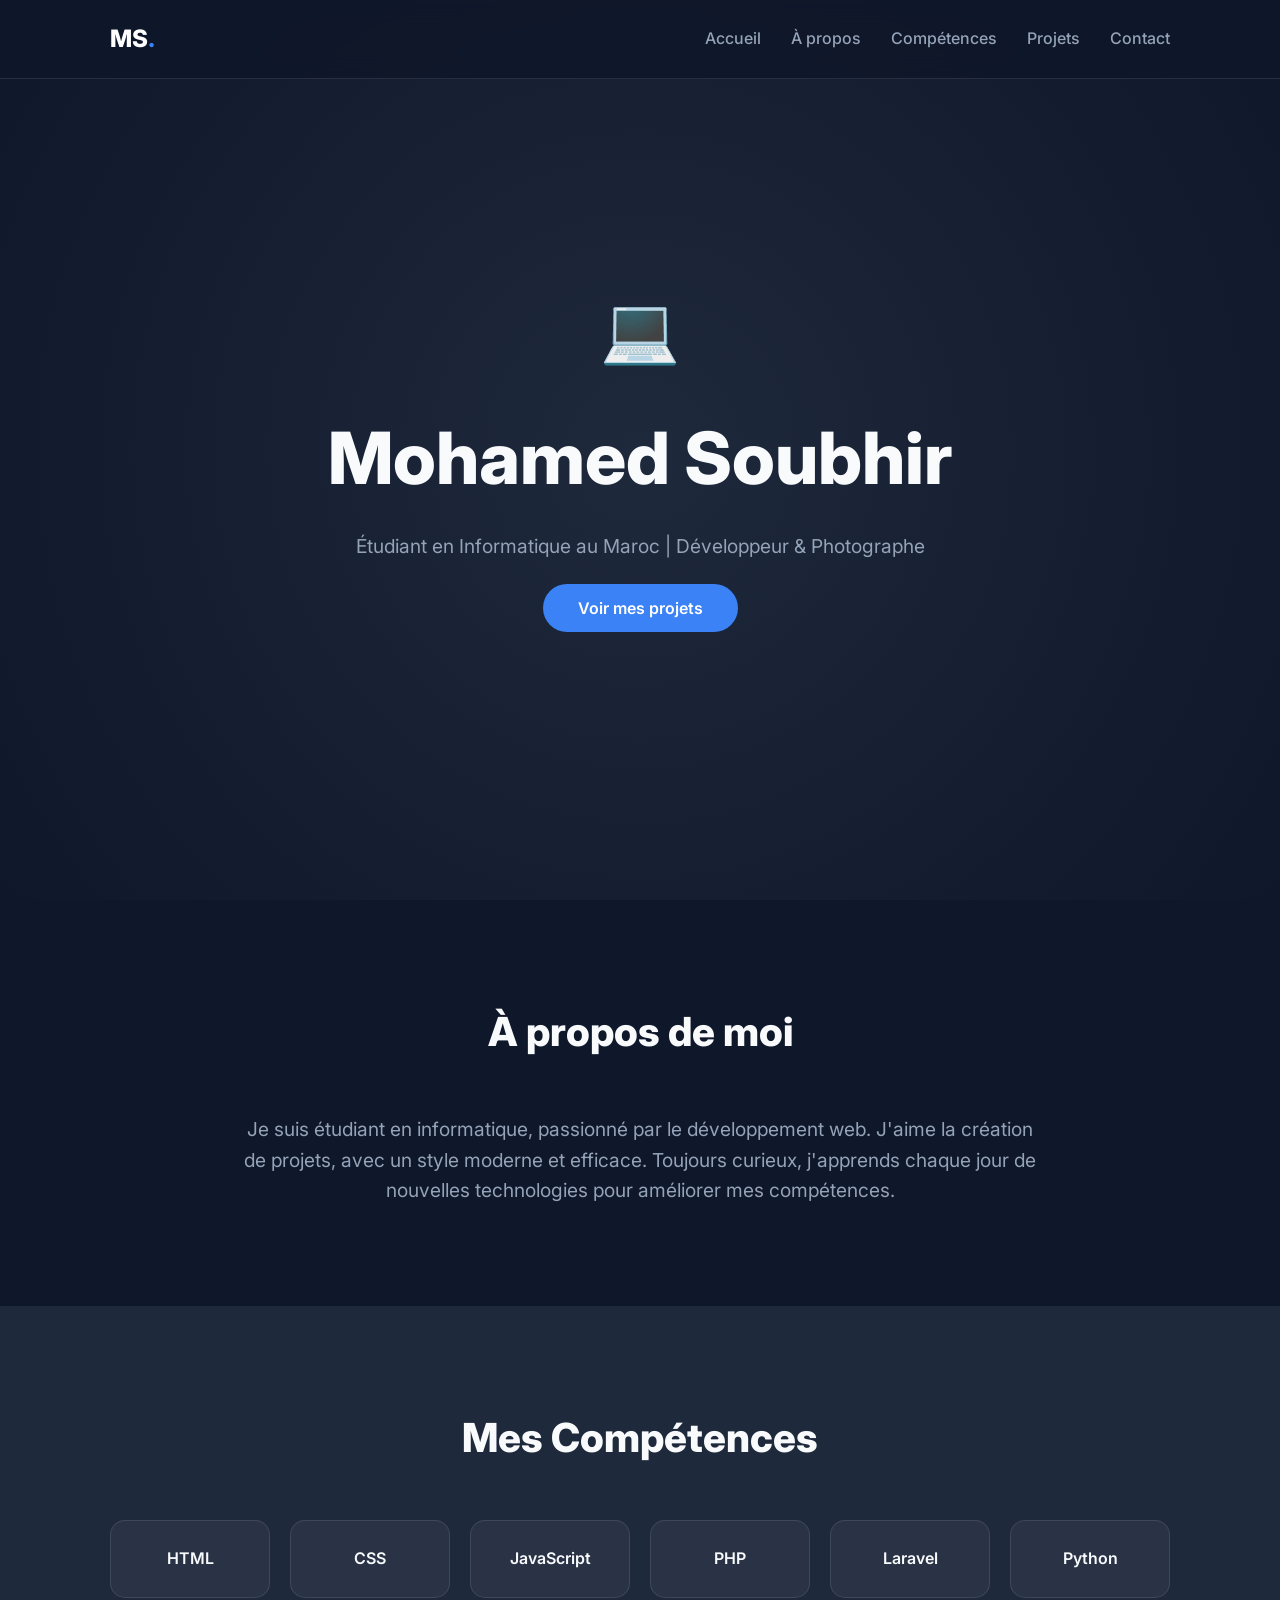
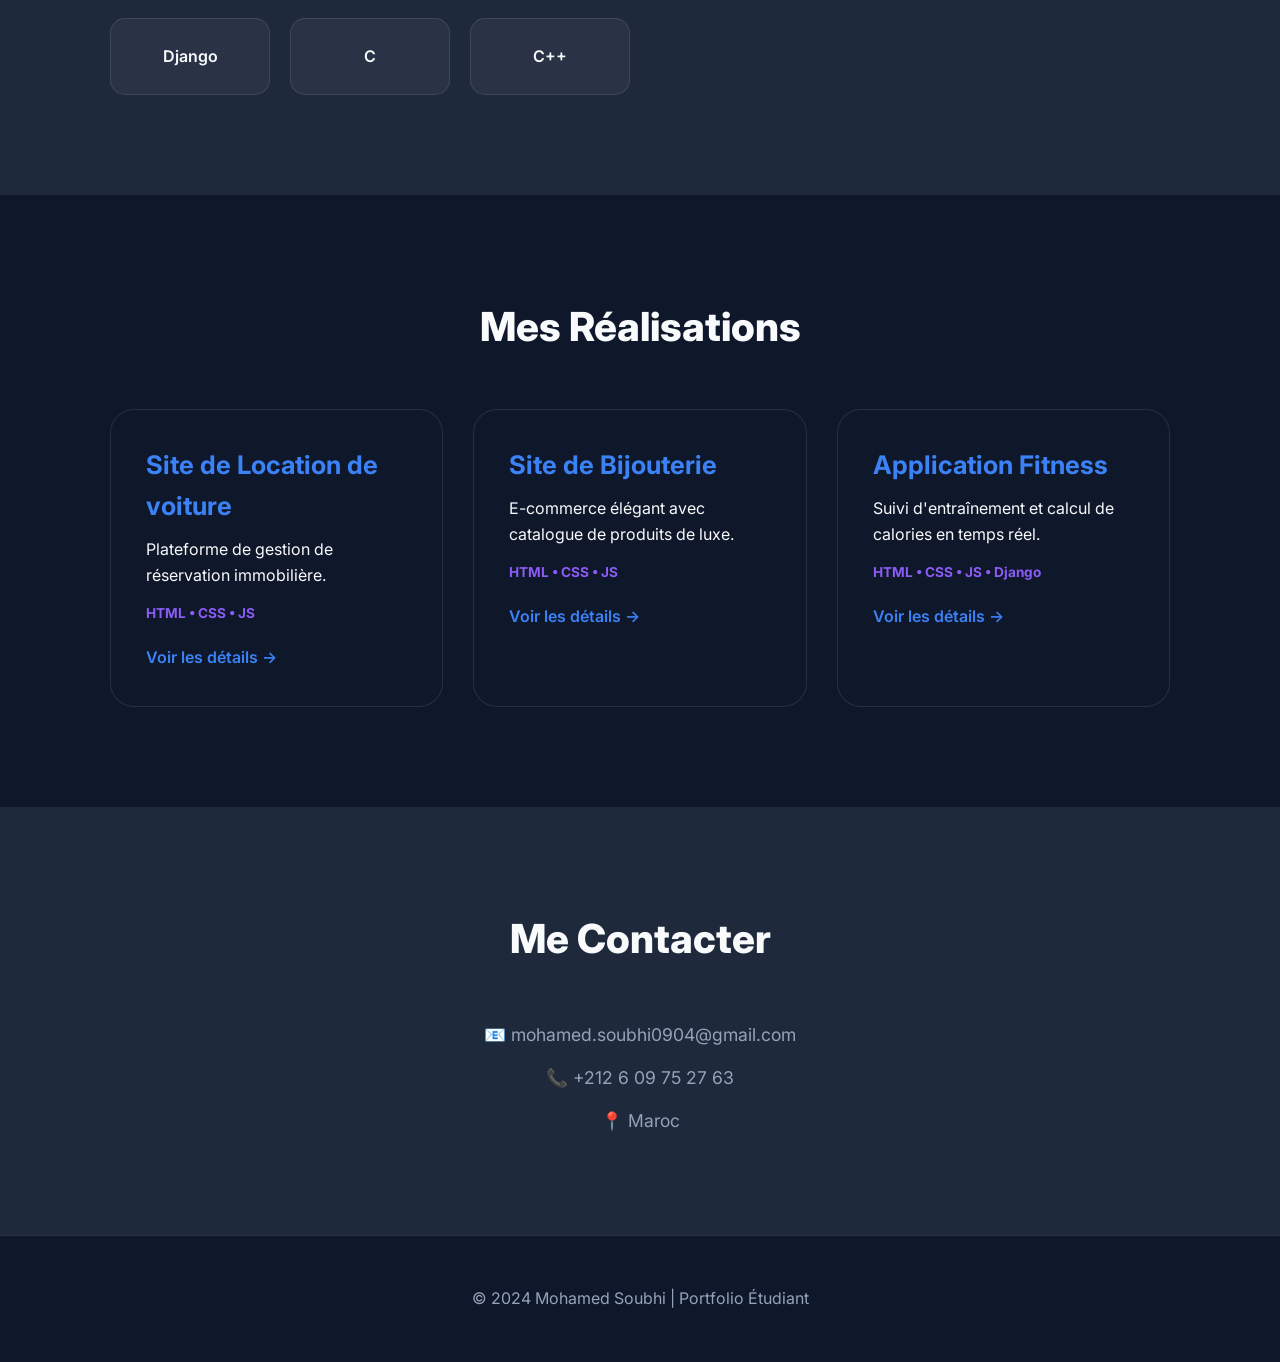
<file: index.html>
<!DOCTYPE html>
<html lang="fr">
<head>
    <meta charset="UTF-8">
    <meta name="viewport" content="width=device-width, initial-scale=1.0">
    <title>Mohamed Soubhi | Portfolio Développeur & Photographe</title>
    <!-- Police Moderne -->
    <link href="https://fonts.googleapis.com/css2?family=Inter:wght@300;400;600;700;800&display=swap" rel="stylesheet">
    <link rel="stylesheet" href="style.css">
</head>
<body>

    <!-- Barre de Navigation -->
    <nav class="navbar">
        <div class="container">
            <a href="#" class="logo">MS<span>.</span></a>
            <ul class="nav-links">
                <li><a href="#home">Accueil</a></li>
                <li><a href="#about">À propos</a></li>
                <li><a href="#skills">Compétences</a></li>
                <li><a href="#projects">Projets</a></li>
                <li><a href="#contact">Contact</a></li>
            </ul>
        </div>
    </nav>

    <!-- Section Accueil (Hero) -->
    <header id="home" class="hero">
        <div class="container">
            <div class="hero-content">
                <div class="dev-icon">💻</div>
                <h1>Mohamed Soubhir</h1>
                <p>Étudiant en Informatique au Maroc | Développeur & Photographe</p>
                <div class="hero-btns">
                    <a href="#projects" class="btn primary">Voir mes projets</a>
                </div>
            </div>
        </div>
    </header>

    <!-- Section À Propos (Texte Centré) -->
    <section id="about" class="section">
        <div class="container">
            <h2 class="reveal">À propos de moi</h2>
            <div class="about-text reveal">
                <p>
                    Je suis étudiant en informatique, passionné par le développement web. 
                    J'aime la création de projets, avec un style moderne et efficace. 
                    Toujours curieux, j'apprends chaque jour de nouvelles technologies pour améliorer mes compétences.
                </p>
            </div>
        </div>
    </section>

    <!-- Section Compétences (9 Technos) -->
    <section id="skills" class="section bg-alt">
        <div class="container">
            <h2 class="reveal">Mes Compétences</h2>
            <div class="skills-grid">
                <div class="skill-card reveal">HTML</div>
                <div class="skill-card reveal">CSS</div>
                <div class="skill-card reveal">JavaScript</div>
                <div class="skill-card reveal">PHP</div>
                <div class="skill-card reveal">Laravel</div>
                <div class="skill-card reveal">Python</div>
                <div class="skill-card reveal">Django</div>
                <div class="skill-card reveal">C</div>
                <div class="skill-card reveal">C++</div>
            </div>
        </div>
    </section>

    <!-- Section Projets (Cartes cliquables) -->
    <section id="projects" class="section">
        <div class="container">
            <h2 class="reveal">Mes Réalisations</h2>
            <div class="projects-grid">
                
                <!-- Projet 1 : Location -->
                <a href="projet-location.html" class="project-card reveal">
                    <div class="project-info">
                        <h3>Site de Location de voiture</h3>
                        <p>Plateforme de gestion de réservation immobilière.</p>
                        <div class="project-tags">HTML • CSS • JS</div>
                        <span class="btn-more">Voir les détails →</span>
                    </div>
                </a>

                <!-- Projet 2 : Bijouterie -->
                <a href="projet-bijouterie.html" class="project-card reveal">
                    <div class="project-info">
                        <h3>Site de Bijouterie</h3>
                        <p>E-commerce élégant avec catalogue de produits de luxe.</p>
                        <div class="project-tags">HTML • CSS • JS</div>
                        <span class="btn-more">Voir les détails →</span>
                    </div>
                </a>

                <!-- Projet 3 : Fitness -->
                <a href="projet-fitness.html" class="project-card reveal">
                    <div class="project-info">
                        <h3>Application Fitness</h3>
                        <p>Suivi d'entraînement et calcul de calories en temps réel.</p>
                        <div class="project-tags">HTML • CSS • JS • Django</div>
                        <span class="btn-more">Voir les détails →</span>
                    </div>
                </a>

            </div>
        </div>
    </section>

    <!-- Section Contact -->
    <section id="contact" class="section bg-alt">
        <div class="container">
            <h2 class="reveal">Me Contacter</h2>
            <div class="contact-wrapper">
                <div class="contact-info reveal">
                    <p>📧 mohamed.soubhi0904@gmail.com</p>
                    <p>📞 +212 6 09 75 27 63</p>
                    <p>📍 Maroc</p>
                </div>
            </div>
        </div>
    </section>

    <footer class="footer">
        <p>&copy; 2024 Mohamed Soubhi | Portfolio Étudiant</p>
    </footer>

    <script src="script.js"></script>
</body>
</html>
</file>
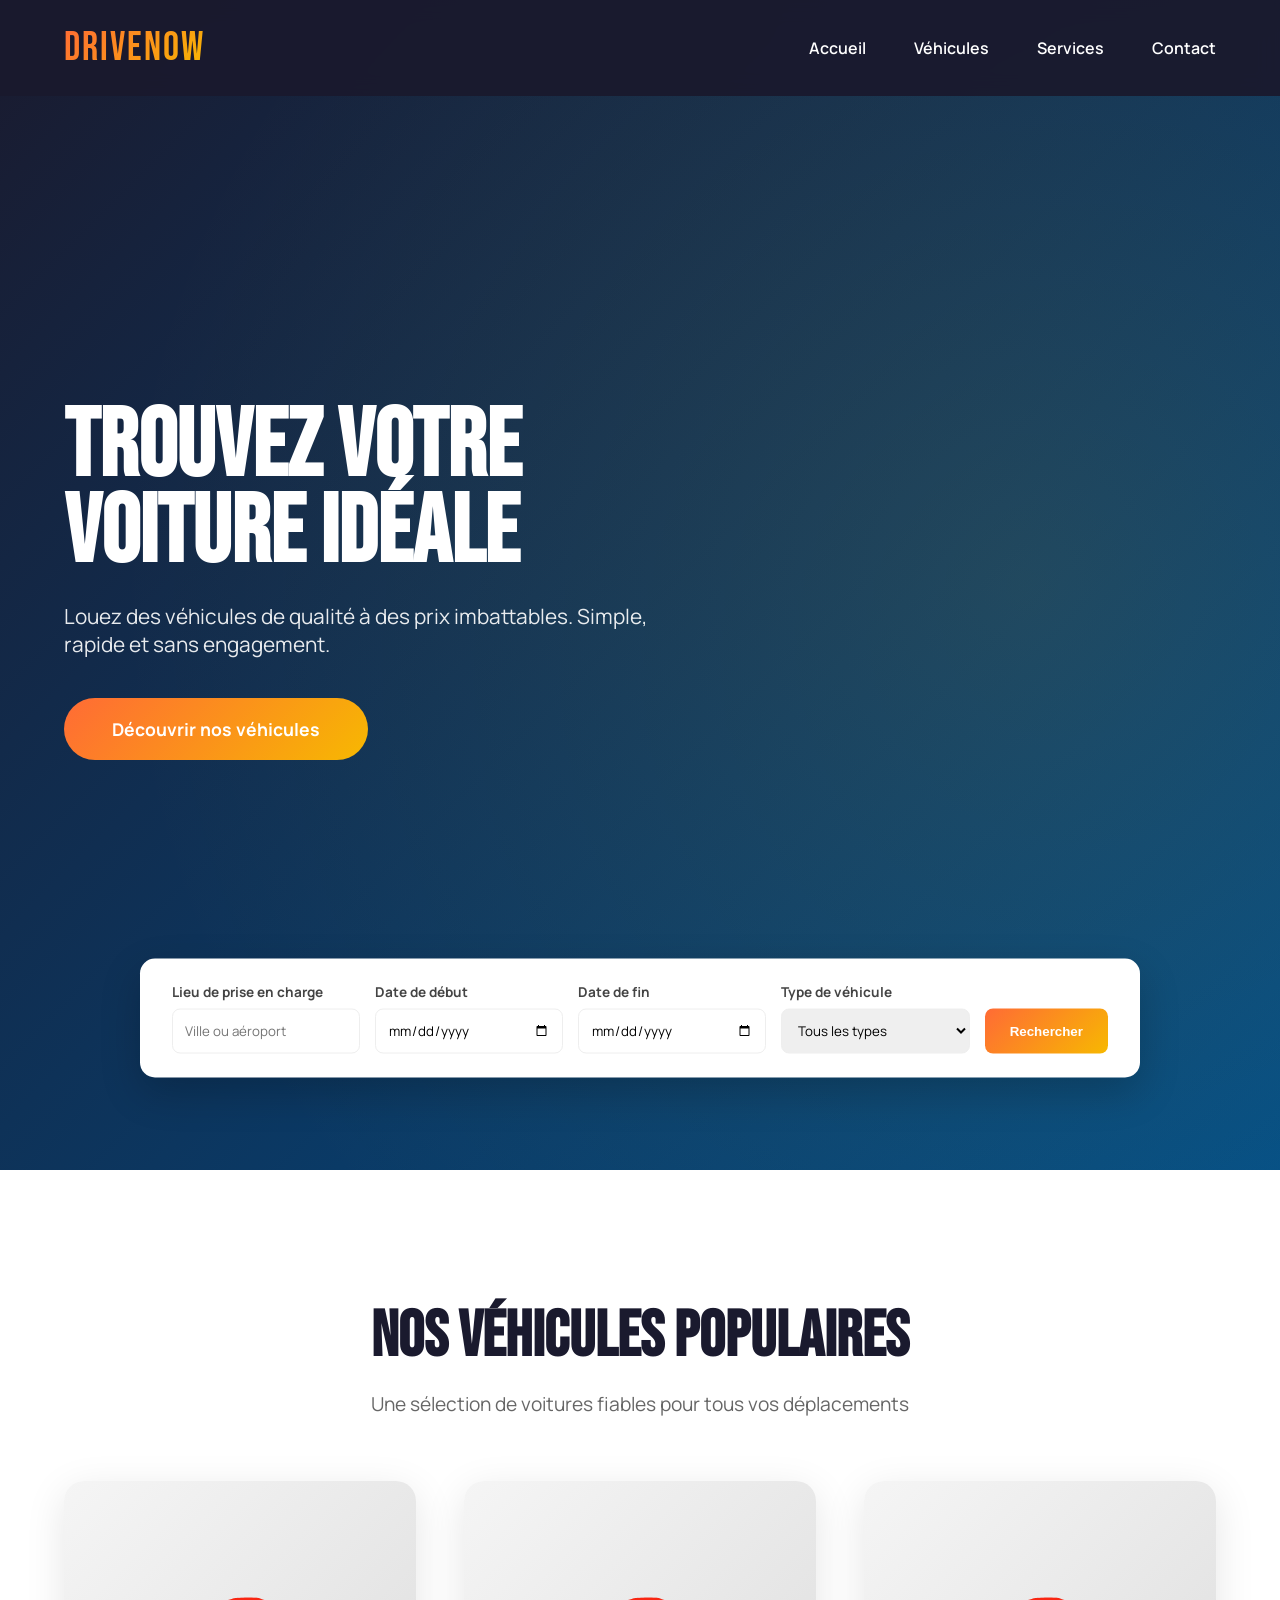
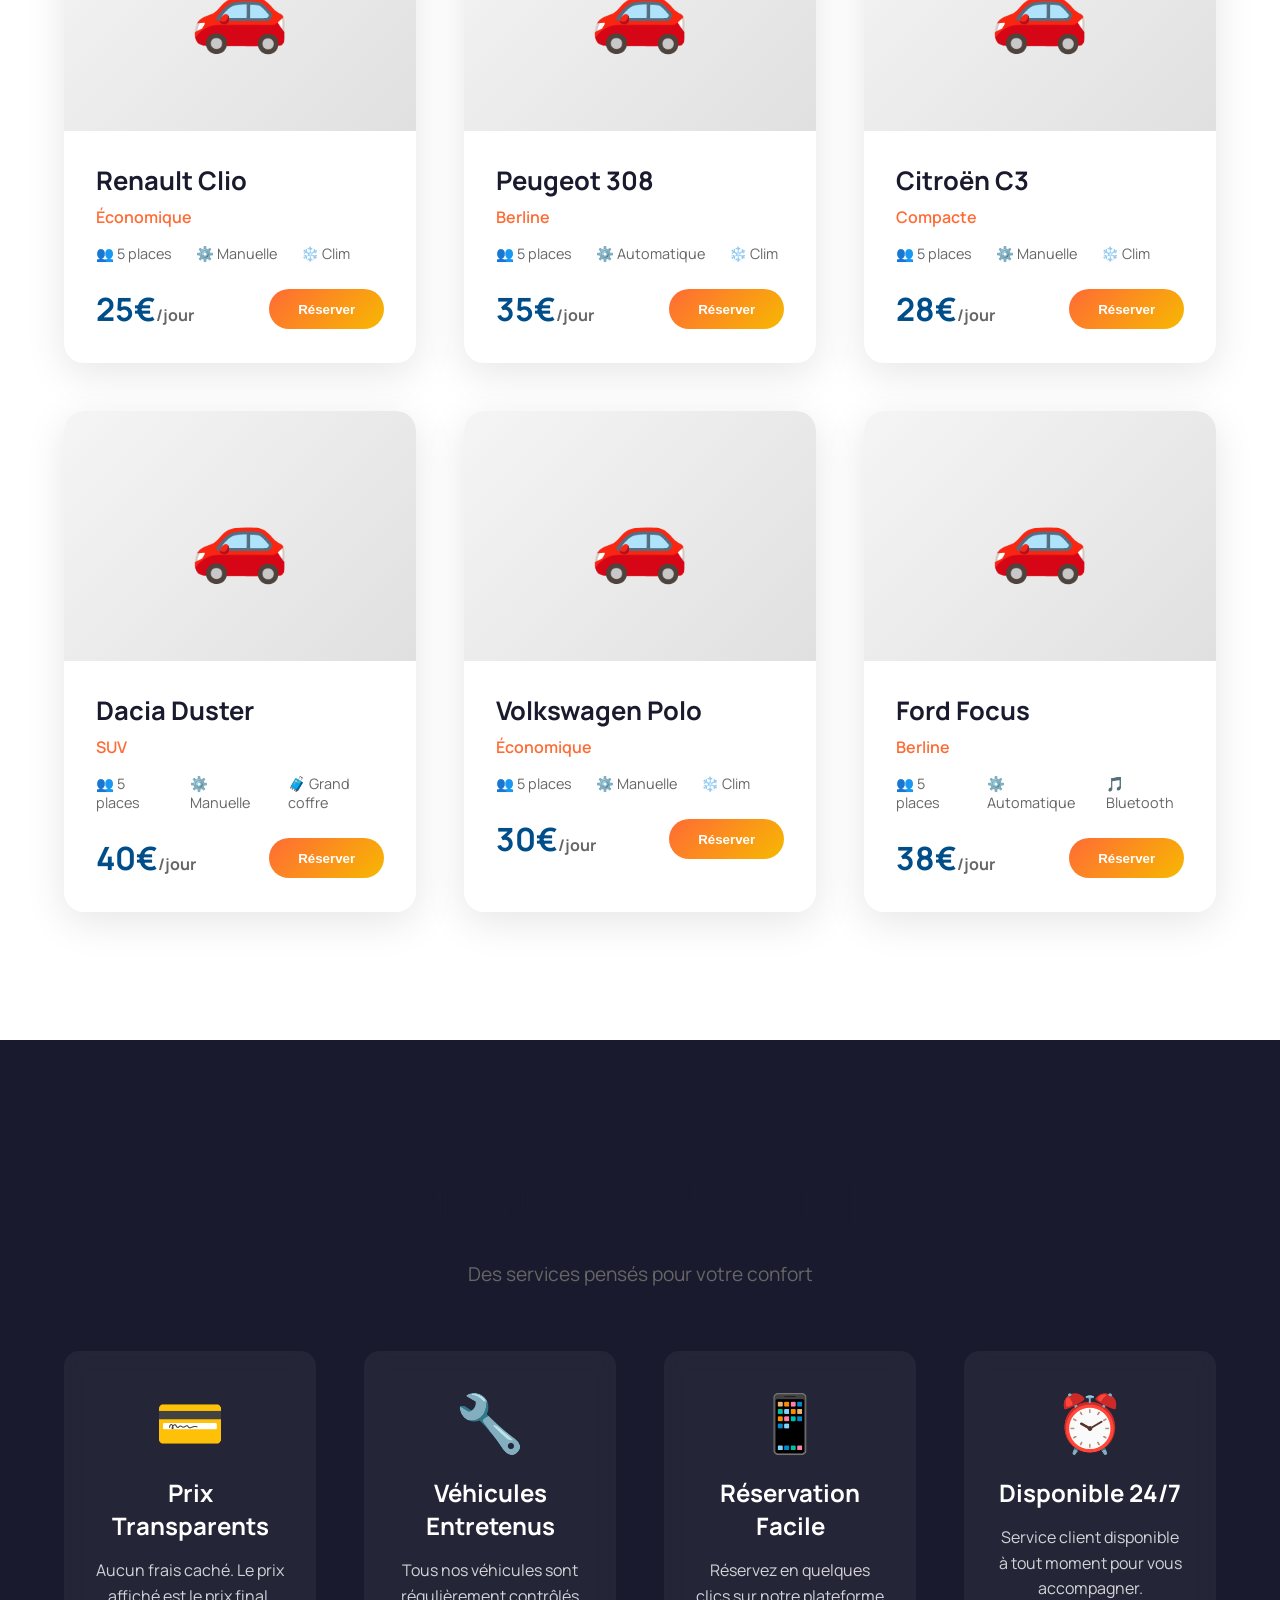
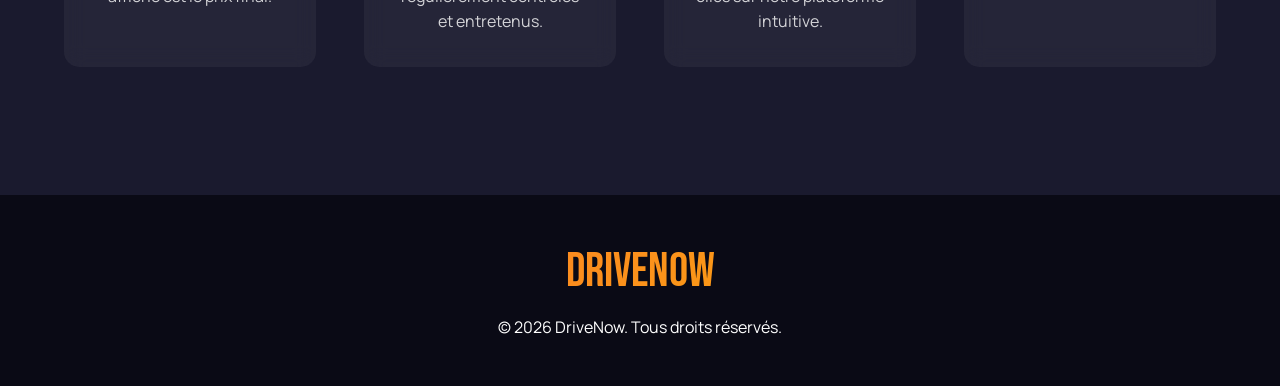
<file: loc2/index.html>
<!DOCTYPE html>
<html lang="fr">
<head>
    <meta charset="UTF-8">
    <meta name="viewport" content="width=device-width, initial-scale=1.0">
    <title>DriveNow - Location de Voitures</title>
    <link href="https://fonts.googleapis.com/css2?family=Bebas+Neue&family=Manrope:wght@400;500;600;700&display=swap" rel="stylesheet">
   <link rel="stylesheet" href="index.css">
</head>
<body>
    <!-- Navigation -->
    <nav>
        <div class="logo">DRIVENOW</div>
        <ul class="nav-links">
            <li><a href="#accueil">Accueil</a></li>
            <li><a href="#voitures">Véhicules</a></li>
            <li><a href="#services">Services</a></li>
            <li><a href="#contact">Contact</a></li>
        </ul>
    </nav>

    <!-- Hero Section -->
    <section class="hero" id="accueil">
        <div class="hero-content">
            <h1>TROUVEZ VOTRE VOITURE IDÉALE</h1>
            <p>Louez des véhicules de qualité à des prix imbattables. Simple, rapide et sans engagement.</p>
            <a href="#voitures" class="cta-button">Découvrir nos véhicules</a>
        </div>

        <!-- Search Bar -->
        <div class="search-section">
            <div class="search-field">
                <label>Lieu de prise en charge</label>
                <input type="text" placeholder="Ville ou aéroport">
            </div>
            <div class="search-field">
                <label>Date de début</label>
                <input type="date">
            </div>
            <div class="search-field">
                <label>Date de fin</label>
                <input type="date">
            </div>
            <div class="search-field">
                <label>Type de véhicule</label>
                <select>
                    <option>Tous les types</option>
                    <option>Économique</option>
                    <option>Berline</option>
                    <option>SUV</option>
                </select>
            </div>
            <button class="search-button">Rechercher</button>
        </div>
    </section>

    <!-- Cars Section -->
    <section class="cars-section" id="voitures">
        <h2 class="section-title fade-in">NOS VÉHICULES POPULAIRES</h2>
        <p class="section-subtitle fade-in">Une sélection de voitures fiables pour tous vos déplacements</p>

        <div class="cars-grid">
            <div class="car-card fade-in">
                <div class="car-image"></div>
                <div class="car-info">
                    <h3 class="car-name">Renault Clio</h3>
                    <p class="car-category">Économique</p>
                    <div class="car-features">
                        <span class="feature">👥 5 places</span>
                        <span class="feature">⚙️ Manuelle</span>
                        <span class="feature">❄️ Clim</span>
                    </div>
                    <div class="car-price">
                        <div class="price">25€<span>/jour</span></div>
                        <button class="book-btn">Réserver</button>
                    </div>
                </div>
            </div>

            <div class="car-card fade-in">
                <div class="car-image"></div>
                <div class="car-info">
                    <h3 class="car-name">Peugeot 308</h3>
                    <p class="car-category">Berline</p>
                    <div class="car-features">
                        <span class="feature">👥 5 places</span>
                        <span class="feature">⚙️ Automatique</span>
                        <span class="feature">❄️ Clim</span>
                    </div>
                    <div class="car-price">
                        <div class="price">35€<span>/jour</span></div>
                        <button class="book-btn">Réserver</button>
                    </div>
                </div>
            </div>

            <div class="car-card fade-in">
                <div class="car-image"></div>
                <div class="car-info">
                    <h3 class="car-name">Citroën C3</h3>
                    <p class="car-category">Compacte</p>
                    <div class="car-features">
                        <span class="feature">👥 5 places</span>
                        <span class="feature">⚙️ Manuelle</span>
                        <span class="feature">❄️ Clim</span>
                    </div>
                    <div class="car-price">
                        <div class="price">28€<span>/jour</span></div>
                        <button class="book-btn">Réserver</button>
                    </div>
                </div>
            </div>

            <div class="car-card fade-in">
                <div class="car-image"></div>
                <div class="car-info">
                    <h3 class="car-name">Dacia Duster</h3>
                    <p class="car-category">SUV</p>
                    <div class="car-features">
                        <span class="feature">👥 5 places</span>
                        <span class="feature">⚙️ Manuelle</span>
                        <span class="feature">🧳 Grand coffre</span>
                    </div>
                    <div class="car-price">
                        <div class="price">40€<span>/jour</span></div>
                        <button class="book-btn">Réserver</button>
                    </div>
                </div>
            </div>

            <div class="car-card fade-in">
                <div class="car-image"></div>
                <div class="car-info">
                    <h3 class="car-name">Volkswagen Polo</h3>
                    <p class="car-category">Économique</p>
                    <div class="car-features">
                        <span class="feature">👥 5 places</span>
                        <span class="feature">⚙️ Manuelle</span>
                        <span class="feature">❄️ Clim</span>
                    </div>
                    <div class="car-price">
                        <div class="price">30€<span>/jour</span></div>
                        <button class="book-btn">Réserver</button>
                    </div>
                </div>
            </div>

            <div class="car-card fade-in">
                <div class="car-image"></div>
                <div class="car-info">
                    <h3 class="car-name">Ford Focus</h3>
                    <p class="car-category">Berline</p>
                    <div class="car-features">
                        <span class="feature">👥 5 places</span>
                        <span class="feature">⚙️ Automatique</span>
                        <span class="feature">🎵 Bluetooth</span>
                    </div>
                    <div class="car-price">
                        <div class="price">38€<span>/jour</span></div>
                        <button class="book-btn">Réserver</button>
                    </div>
                </div>
            </div>
        </div>
    </section>

    <!-- Features Section -->
    <section class="features-section" id="services">
        <h2 class="section-title fade-in">POURQUOI NOUS CHOISIR</h2>
        <p class="section-subtitle fade-in">Des services pensés pour votre confort</p>

        <div class="features-grid">
            <div class="feature-card fade-in">
                <div class="feature-icon">💳</div>
                <h3 class="feature-title">Prix Transparents</h3>
                <p class="feature-text">Aucun frais caché. Le prix affiché est le prix final.</p>
            </div>

            <div class="feature-card fade-in">
                <div class="feature-icon">🔧</div>
                <h3 class="feature-title">Véhicules Entretenus</h3>
                <p class="feature-text">Tous nos véhicules sont régulièrement contrôlés et entretenus.</p>
            </div>

            <div class="feature-card fade-in">
                <div class="feature-icon">📱</div>
                <h3 class="feature-title">Réservation Facile</h3>
                <p class="feature-text">Réservez en quelques clics sur notre plateforme intuitive.</p>
            </div>

            <div class="feature-card fade-in">
                <div class="feature-icon">⏰</div>
                <h3 class="feature-title">Disponible 24/7</h3>
                <p class="feature-text">Service client disponible à tout moment pour vous accompagner.</p>
            </div>
        </div>
    </section>

    <!-- Footer -->
    <footer>
        <div class="footer-content">
            <div class="footer-logo">DRIVENOW</div>
            <p>&copy; 2026 DriveNow. Tous droits réservés.</p>
        </div>
    </footer>

   <script src="index.js"></script>
</body>
</html>
</file>
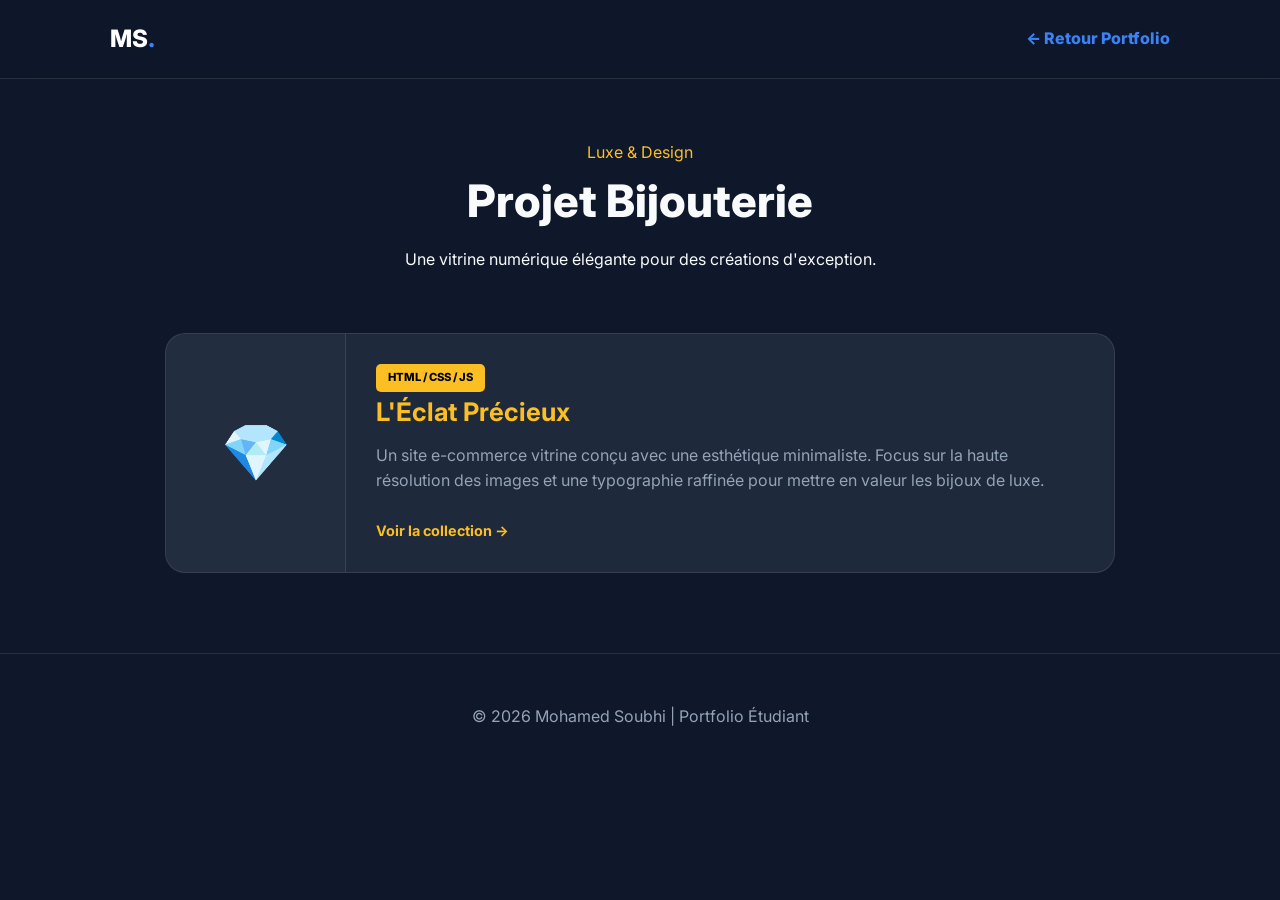
<file: projet-bijouterie.html>
<!DOCTYPE html>
<html lang="fr">
<head>
    <meta charset="UTF-8">
    <meta name="viewport" content="width=device-width, initial-scale=1.0">
    <title>Projet Bijouterie | Mohamed Soubhi</title>
    <link href="https://fonts.googleapis.com/css2?family=Inter:wght@300;400;600;700;800&display=swap" rel="stylesheet">
    <link rel="stylesheet" href="style.css">
    
    <style>
        /* Styles spécifiques pour l'élégance de la bijouterie */
        .hub-container { padding-top: 140px; padding-bottom: 80px; }
        
        .hub-intro { text-align: center; margin-bottom: 60px; }
        .hub-intro h1 { font-size: 2.8rem; font-weight: 800; margin-bottom: 10px; }
        
        .vertical-stack {
            display: flex;
            flex-direction: column;
            gap: 25px;
            max-width: 950px;
            margin: 0 auto;
        }

        .long-card {
            display: flex;
            background: var(--bg-card);
            border: 1px solid var(--border);
            border-radius: 20px;
            overflow: hidden;
            transition: 0.4s cubic-bezier(0.175, 0.885, 0.32, 1.275);
            min-height: 220px;
            text-decoration: none;
            color: inherit;
        }

        .long-card:hover {
            transform: translateX(15px);
            border-color: #fbbf24; /* Couleur dorée pour la bijouterie */
            background: rgba(251, 191, 36, 0.03);
            box-shadow: -10px 10px 30px rgba(0,0,0,0.3);
        }

        .card-aside {
            width: 180px;
            background: rgba(255, 255, 255, 0.02);
            display: flex;
            align-items: center;
            justify-content: center;
            font-size: 3.5rem;
            border-right: 1px solid var(--border);
        }

        .card-main {
            padding: 30px;
            flex: 1;
            display: flex;
            flex-direction: column;
            justify-content: center;
        }

        .card-main h3 { font-size: 1.6rem; color: #fbbf24; margin-bottom: 10px; }
        .card-main p { color: var(--text-muted); line-height: 1.6; margin-bottom: 15px; }

        .badge-tech {
            font-size: 0.7rem;
            background: #fbbf24; /* Doré */
            color: #000;
            padding: 5px 12px;
            border-radius: 5px;
            font-weight: 800;
            text-transform: uppercase;
            width: fit-content;
        }

        .view-project {
            margin-top: 10px;
            font-weight: 700;
            color: #fbbf24;
            font-size: 0.9rem;
        }

        @media (max-width: 768px) {
            .long-card { flex-direction: column; }
            .card-aside { width: 100%; height: 150px; border-right: none; border-bottom: 1px solid var(--border); }
            .card-main { text-align: center; align-items: center; }
        }
    </style>
</head>
<body>

    <nav class="navbar">
        <div class="container">
            <a href="index.html" class="logo">MS<span>.</span></a>
            <a href="index.html" style="text-decoration: none; color: var(--primary); font-weight: 800;">← Retour Portfolio</a>
        </div>
    </nav>

    <main class="container hub-container">
        <header class="hub-intro">
            <span class="badge" style="border-color: #fbbf24; color: #fbbf24;">Luxe & Design</span>
            <h1>Projet Bijouterie</h1>
            <p>Une vitrine numérique élégante pour des créations d'exception.</p>
        </header>

        <div class="vertical-stack">
            
            <!-- Carte unique Bijouterie -->
            <!-- Assure-toi d'avoir un dossier "bijouterie" avec un "index.html" dedans -->
            <a href="Bijou/index.html" class="long-card reveal">
                <div class="card-aside">💎</div>
                <div class="card-main">
                    <span class="badge-tech">HTML / CSS / JS</span>
                    <h3>L'Éclat Précieux</h3>
                    <p>Un site e-commerce vitrine conçu avec une esthétique minimaliste. Focus sur la haute résolution des images et une typographie raffinée pour mettre en valeur les bijoux de luxe.</p>
                    <span class="view-project">Voir la collection →</span>
                </div>
            </a>

        </div>
    </main>

    <footer class="footer">
        <p>&copy; 2026 Mohamed Soubhi | Portfolio Étudiant</p>
    </footer>

    <script src="script.js"></script>
</body>
</html>
</file>
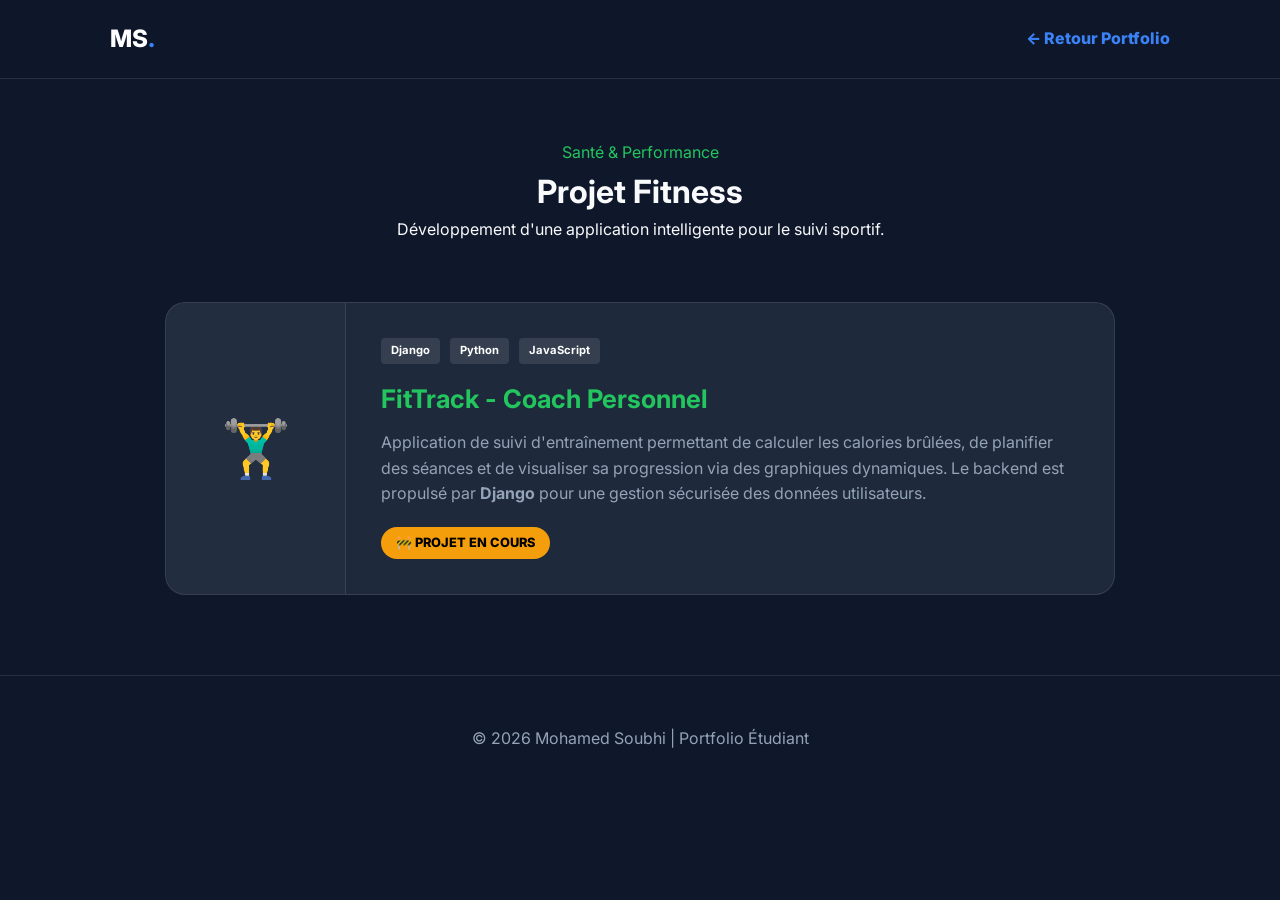
<file: projet-fitness.html>
<!DOCTYPE html>
<html lang="fr">
<head>
    <meta charset="UTF-8">
    <meta name="viewport" content="width=device-width, initial-scale=1.0">
    <title>Projet Fitness | Mohamed Soubhi</title>
    <link href="https://fonts.googleapis.com/css2?family=Inter:wght@300;400;600;700;800&display=swap" rel="stylesheet">
    <link rel="stylesheet" href="style.css">
    
    <style>
        /* Styles spécifiques pour le thème Fitness */
        .hub-container { padding-top: 140px; padding-bottom: 80px; }
        
        .hub-intro { text-align: center; margin-bottom: 60px; }
        
        .vertical-stack {
            display: flex;
            flex-direction: column;
            gap: 25px;
            max-width: 950px;
            margin: 0 auto;
        }

        .long-card {
            display: flex;
            background: var(--bg-card);
            border: 1px solid var(--border);
            border-radius: 20px;
            overflow: hidden;
            transition: 0.4s ease;
            min-height: 220px;
            position: relative;
        }

        /* Couleur d'accentuation verte pour le sport */
        .long-card:hover {
            border-color: #22c55e;
            background: rgba(34, 197, 94, 0.03);
            transform: translateX(15px);
        }

        .card-aside {
            width: 180px;
            background: rgba(255, 255, 255, 0.02);
            display: flex;
            align-items: center;
            justify-content: center;
            font-size: 3.5rem;
            border-right: 1px solid var(--border);
        }

        .card-main {
            padding: 35px;
            flex: 1;
            display: flex;
            flex-direction: column;
            justify-content: center;
        }

        .card-main h3 { font-size: 1.6rem; color: #22c55e; margin-bottom: 10px; }
        .card-main p { color: var(--text-muted); line-height: 1.6; margin-bottom: 20px; }

        .tech-tags { display: flex; gap: 10px; margin-bottom: 15px; }
        
        .badge-tech {
            font-size: 0.7rem;
            background: rgba(255, 255, 255, 0.1);
            color: white;
            padding: 4px 10px;
            border-radius: 4px;
            font-weight: 700;
        }

        /* Badge Projet en cours avec animation */
        .status-badge {
            background: #f59e0b; /* Orange */
            color: #000;
            padding: 6px 15px;
            border-radius: 50px;
            font-size: 0.8rem;
            font-weight: 800;
            display: inline-block;
            width: fit-content;
            animation: pulse 2s infinite;
        }

        @keyframes pulse {
            0% { box-shadow: 0 0 0 0 rgba(245, 158, 11, 0.4); }
            70% { box-shadow: 0 0 0 10px rgba(245, 158, 11, 0); }
            100% { box-shadow: 0 0 0 0 rgba(245, 158, 11, 0); }
        }

        @media (max-width: 768px) {
            .long-card { flex-direction: column; }
            .card-aside { width: 100%; height: 150px; border-right: none; border-bottom: 1px solid var(--border); }
            .card-main { text-align: center; align-items: center; }
        }
    </style>
</head>
<body>

    <nav class="navbar">
        <div class="container">
            <a href="index.html" class="logo">MS<span>.</span></a>
            <a href="index.html" style="text-decoration: none; color: var(--primary); font-weight: 800;">← Retour Portfolio</a>
        </div>
    </nav>

    <main class="container hub-container">
        <header class="hub-intro">
            <span class="badge" style="border-color: #22c55e; color: #22c55e;">Santé & Performance</span>
            <h1>Projet Fitness</h1>
            <p>Développement d'une application intelligente pour le suivi sportif.</p>
        </header>

        <div class="vertical-stack">
            
            <div class="long-card reveal">
                <div class="card-aside">🏋️‍♂️</div>
                <div class="card-main">
                    <div class="tech-tags">
                        <span class="badge-tech">Django</span>
                        <span class="badge-tech">Python</span>
                        <span class="badge-tech">JavaScript</span>
                    </div>
                    <h3>FitTrack - Coach Personnel</h3>
                    <p>
                        Application de suivi d'entraînement permettant de calculer les calories brûlées, 
                        de planifier des séances et de visualiser sa progression via des graphiques dynamiques. 
                        Le backend est propulsé par <strong>Django</strong> pour une gestion sécurisée des données utilisateurs.
                    </p>
                    <div class="status-badge">🚧 PROJET EN COURS</div>
                </div>
            </div>

        </div>
    </main>

    <footer class="footer">
        <p>&copy; 2026 Mohamed Soubhi | Portfolio Étudiant</p>
    </footer>

    <script src="script.js"></script>
</body>
</html>
</file>
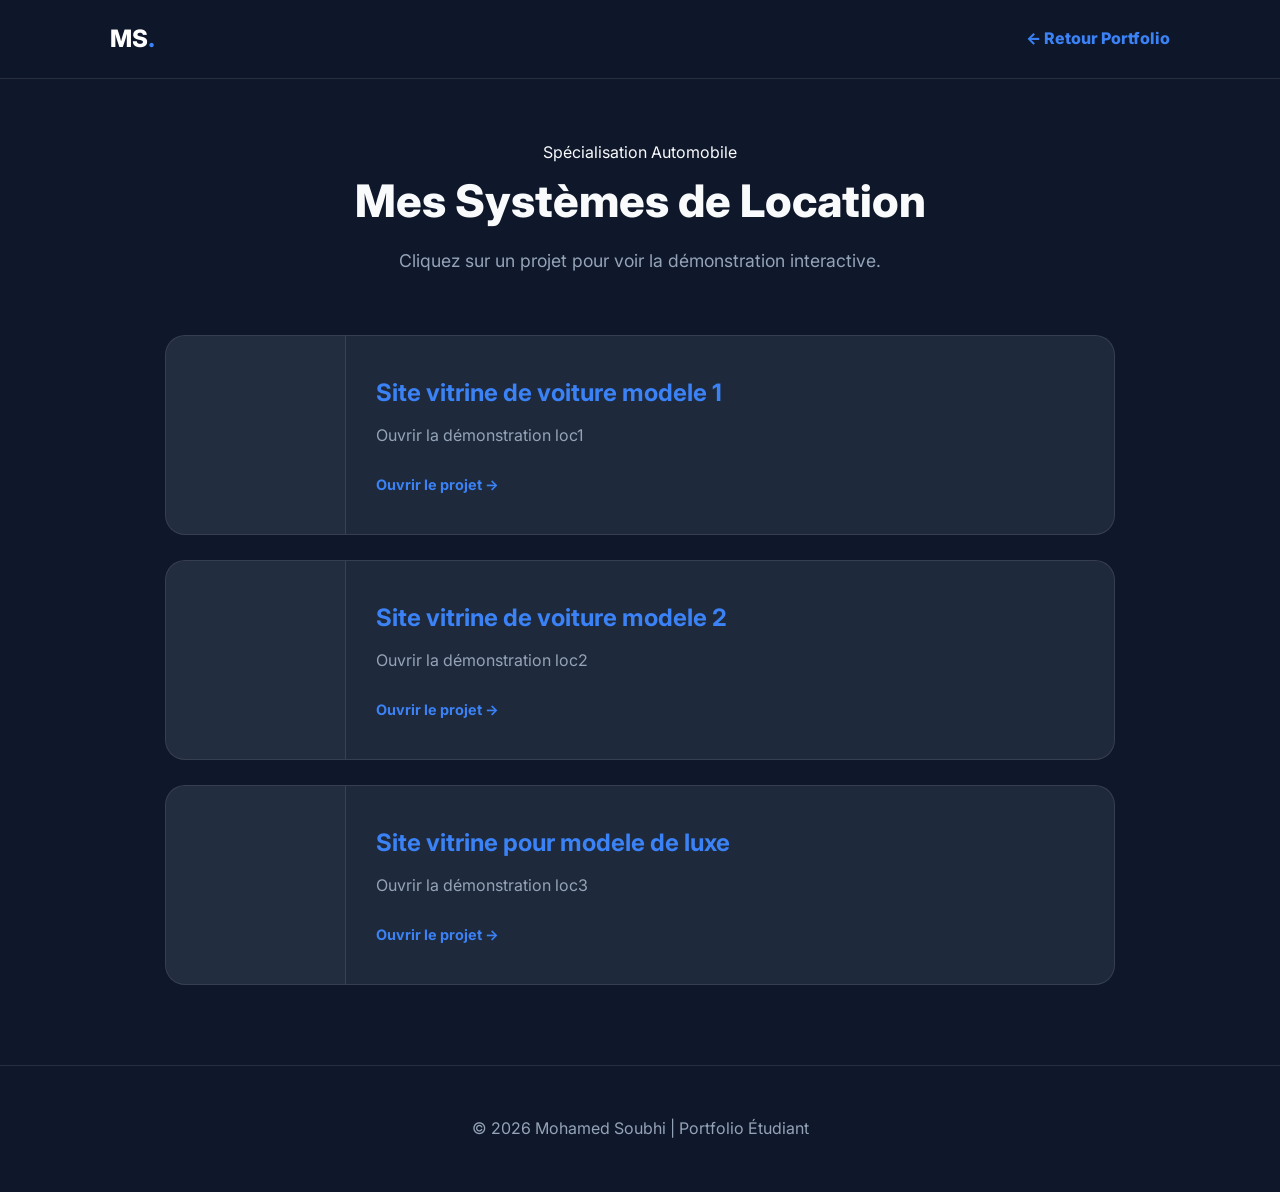
<file: projet-location.html>
<!DOCTYPE html>
<html lang="fr">
<head>
    <meta charset="UTF-8">
    <meta name="viewport" content="width=device-width, initial-scale=1.0">
    <title>Mes Projets de Location | Mohamed Soubhi</title>
    <link href="https://fonts.googleapis.com/css2?family=Inter:wght@300;400;600;700;800&display=swap" rel="stylesheet">
    <link rel="stylesheet" href="style.css">
    
    <style>
        .hub-container { padding-top: 140px; padding-bottom: 80px; }
        
        .hub-intro { text-align: center; margin-bottom: 60px; }
        .hub-intro h1 { font-size: 2.8rem; font-weight: 800; margin-bottom: 10px; }
        .hub-intro p { color: var(--text-muted); font-size: 1.1rem; }

        .vertical-stack {
            display: flex;
            flex-direction: column;
            gap: 25px;
            max-width: 950px;
            margin: 0 auto;
        }

        /* La carte longue cliquable */
        .long-card {
            display: flex;
            background: var(--bg-card);
            border: 1px solid var(--border);
            border-radius: 20px;
            overflow: hidden;
            transition: 0.4s cubic-bezier(0.175, 0.885, 0.32, 1.275);
            min-height: 200px;
            text-decoration: none; /* Enlève le soulignement du lien */
            color: inherit;
        }

        .long-card:hover {
            transform: translateX(15px);
            border-color: var(--primary);
            background: rgba(59, 130, 246, 0.05);
            box-shadow: -10px 10px 30px rgba(0,0,0,0.3);
        }

        .card-aside {
            width: 180px;
            background: rgba(255, 255, 255, 0.02);
            display: flex;
            align-items: center;
            justify-content: center;
            font-size: 3.5rem;
            border-right: 1px solid var(--border);
        }

        .card-main {
            padding: 30px;
            flex: 1;
            display: flex;
            flex-direction: column;
            justify-content: center;
        }

        .card-main h3 { font-size: 1.5rem; color: var(--primary); margin-bottom: 10px; }
        .card-main p { color: var(--text-muted); line-height: 1.6; margin-bottom: 15px; }

        .badge-tech {
            font-size: 0.7rem;
            background: var(--primary);
            color: white;
            padding: 5px 12px;
            border-radius: 5px;
            font-weight: 800;
            text-transform: uppercase;
            width: fit-content;
        }

        .view-project {
            margin-top: 10px;
            font-weight: 700;
            color: var(--primary);
            font-size: 0.9rem;
        }

        @media (max-width: 768px) {
            .long-card { flex-direction: column; }
            .card-aside { width: 100%; height: 150px; border-right: none; border-bottom: 1px solid var(--border); }
            .card-main { text-align: center; align-items: center; }
            .long-card:hover { transform: translateY(-10px); }
        }
    </style>
</head>
<body>

    <nav class="navbar">
        <div class="container">
            <a href="index.html" class="logo">MS<span>.</span></a>
            <a href="index.html" style="text-decoration: none; color: var(--primary); font-weight: 800;">← Retour Portfolio</a>
        </div>
    </nav>

    <main class="container hub-container">
        <header class="hub-intro">
            <span class="badge">Spécialisation Automobile</span>
            <h1>Mes Systèmes de Location</h1>
            <p>Cliquez sur un projet pour voir la démonstration interactive.</p>
        </header>

<div class="vertical-stack">
    
    <!-- Projet 1 -->
    <a href="loc1/index.html" class="long-card reveal">
        <div class="card-aside"></div>
        <div class="card-main">
            <h3>Site vitrine de voiture modele 1</h3>
            <p>Ouvrir la démonstration loc1</p>
            <span class="view-project">Ouvrir le projet →</span>
        </div>
    </a>

    <!-- Projet 2 -->
    <a href="loc2/index.html" class="long-card reveal">
        <div class="card-aside"></div>
        <div class="card-main">
            <h3>Site vitrine de voiture modele 2</h3>
            <p>Ouvrir la démonstration loc2</p>
            <span class="view-project">Ouvrir le projet →</span>
        </div>
    </a>

    <!-- Projet 3 -->
    <a href="loc3/index.html" class="long-card reveal">
        <div class="card-aside"></div>
        <div class="card-main">
            <h3>Site vitrine pour modele de luxe</h3>
            <p>Ouvrir la démonstration loc3</p>
            <span class="view-project">Ouvrir le projet →</span>
        </div>
    </a>

</div>
    </main>

    <footer class="footer">
        <p>&copy; 2026 Mohamed Soubhi | Portfolio Étudiant</p>
    </footer>

    <script src="script.js"></script>
</body>
</html>
</file>
<file: style.css>
/* --- Variables et Bases --- */
:root {
    --bg: #0f172a;
    --bg-card: #1e293b;
    --primary: #3b82f6;
    --accent: #8b5cf6;
    --text: #f8fafc;
    --text-muted: #94a3b8;
    --border: rgba(255, 255, 255, 0.1);
}

* { margin: 0; padding: 0; box-sizing: border-box; }
html { scroll-behavior: smooth; }
body { font-family: 'Inter', sans-serif; background: var(--bg); color: var(--text); line-height: 1.6; overflow-x: hidden; }

.container { max-width: 1100px; margin: 0 auto; padding: 0 20px; }
.section { padding: 100px 0; }
.bg-alt { background-color: var(--bg-card); }
h2 { font-size: 2.5rem; text-align: center; margin-bottom: 50px; font-weight: 800; }

/* --- Navbar --- */
.navbar {
    position: fixed; top: 0; width: 100%; padding: 20px 0;
    background: rgba(15, 23, 42, 0.9); backdrop-filter: blur(10px);
    z-index: 1000; border-bottom: 1px solid var(--border);
}
.navbar .container { display: flex; justify-content: space-between; align-items: center; }
.logo { font-size: 1.5rem; font-weight: 800; text-decoration: none; color: white; }
.logo span { color: var(--primary); }
.nav-links { display: flex; gap: 30px; list-style: none; }
.nav-links a { text-decoration: none; color: var(--text-muted); font-weight: 500; transition: 0.3s; }
.nav-links a:hover { color: var(--primary); }

/* --- Hero --- */
.hero { height: 100vh; display: flex; align-items: center; text-align: center; background: radial-gradient(circle at center, #1e293b 0%, #0f172a 100%); }
.dev-icon { font-size: 4rem; margin-bottom: 20px; animation: bounce 2s infinite; }
.hero h1 { font-size: clamp(2.5rem, 8vw, 4.5rem); margin-bottom: 15px; font-weight: 800; }
.hero p { font-size: 1.2rem; color: var(--text-muted); margin-bottom: 35px; }

/* --- Section À Propos (Centrée) --- */
.about-text {
    max-width: 800px;
    margin: 0 auto;
    text-align: center;
    font-size: 1.2rem;
    color: var(--text-muted);
}

/* --- Compétences --- */
.skills-grid {
    display: grid;
    grid-template-columns: repeat(auto-fit, minmax(140px, 1fr));
    gap: 20px;
}
.skill-card {
    background: rgba(255, 255, 255, 0.05);
    padding: 25px;
    border-radius: 15px;
    text-align: center;
    border: 1px solid var(--border);
    font-weight: 600;
    transition: 0.3s;
}
.skill-card:hover { border-color: var(--primary); transform: translateY(-5px); color: var(--primary); }

/* --- Projets --- */
.projects-grid { display: grid; grid-template-columns: repeat(auto-fit, minmax(300px, 1fr)); gap: 30px; }
.project-card {
    background: var(--bg);
    padding: 35px;
    border-radius: 24px;
    border: 1px solid var(--border);
    text-decoration: none;
    color: inherit;
    transition: 0.4s cubic-bezier(0.175, 0.885, 0.32, 1.275);
}
.project-card:hover { border-color: var(--primary); transform: translateY(-10px); background: rgba(59, 130, 246, 0.03); }
.project-info h3 { font-size: 1.6rem; color: var(--primary); margin-bottom: 10px; }
.project-tags { font-size: 0.85rem; font-weight: 700; color: var(--accent); margin-top: 15px; }
.btn-more { display: inline-block; margin-top: 20px; font-weight: 600; color: var(--primary); }

/* --- Contact & Footer --- */
/* --- Correction pour tout centrer dans Contact --- */

.contact-wrapper {
    display: flex;
    flex-direction: column; /* Met les infos et le formulaire l'un sous l'autre */
    align-items: center;    /* Centre horizontalement le bloc entier */
    justify-content: center;
    text-align: center;     /* Centre le texte à l'intérieur des lignes */
    gap: 30px;
    margin-top: 40px;
}

.contact-info {
    display: flex;
    flex-direction: column;
    align-items: center;    /* Aligne l'icône et le texte au milieu pour chaque ligne */
    gap: 15px;              /* Espace entre email, tel et localisation */
}

.contact-info p {
    display: flex;
    align-items: center;
    gap: 10px;
    font-size: 1.1rem;
    color: var(--text-muted);
}
.btn { padding: 14px 35px; border-radius: 50px; text-decoration: none; font-weight: 600; border: none; cursor: pointer; transition: 0.3s; }
.btn.primary { background: var(--primary); color: white; }
.footer { 
    text-align: center; 
    padding: 50px 0; 
    border-top: 1px solid var(--border); 
    color: var(--text-muted); 
}

/* --- Animations --- */
.reveal { opacity: 0; transform: translateY(30px); transition: 0.8s ease-out; }
.reveal.active { opacity: 1; transform: translateY(0); }

@keyframes bounce { 0%, 100% { transform: translateY(0); } 50% { transform: translateY(-15px); } }

@media (max-width: 768px) {
    .contact-wrapper { grid-template-columns: 1fr; }
    .nav-links { display: none; }
}
</file>
<file: loc2/index.css>
:root {
            --primary: #FF6B35;
            --secondary: #004E89;
            --accent: #F7B801;
            --dark: #1A1A2E;
            --light: #F8F9FA;
            --gradient: linear-gradient(135deg, #FF6B35 0%, #F7B801 100%);
        }

        * {
            margin: 0;
            padding: 0;
            box-sizing: border-box;
        }

        body {
            font-family: 'Manrope', sans-serif;
            background: var(--light);
            color: var(--dark);
            overflow-x: hidden;
        }

        /* Navigation */
        nav {
            position: fixed;
            top: 0;
            width: 100%;
            background: rgba(26, 26, 46, 0.95);
            backdrop-filter: blur(10px);
            padding: 1.5rem 5%;
            display: flex;
            justify-content: space-between;
            align-items: center;
            z-index: 1000;
            animation: slideDown 0.6s ease-out;
        }

        @keyframes slideDown {
            from { transform: translateY(-100%); }
            to { transform: translateY(0); }
        }

        .logo {
            font-family: 'Bebas Neue', sans-serif;
            font-size: 2.5rem;
            background: var(--gradient);
            -webkit-background-clip: text;
            -webkit-text-fill-color: transparent;
            background-clip: text;
            letter-spacing: 2px;
        }

        .nav-links {
            display: flex;
            gap: 3rem;
            list-style: none;
        }

        .nav-links a {
            color: white;
            text-decoration: none;
            font-weight: 600;
            position: relative;
            transition: color 0.3s;
        }

        .nav-links a::after {
            content: '';
            position: absolute;
            bottom: -5px;
            left: 0;
            width: 0;
            height: 2px;
            background: var(--accent);
            transition: width 0.3s;
        }

        .nav-links a:hover::after {
            width: 100%;
        }

        /* Hero Section */
        .hero {
            height: 130vh;
            background: linear-gradient(135deg, #1A1A2E 0%, #004E89 100%);
            position: relative;
            overflow: hidden;
            display: flex;
            align-items: center;
            padding: 0 5%;
        }

        .hero::before {
            content: '';
            position: absolute;
            width: 150%;
            height: 150%;
            background: radial-gradient(circle, rgba(247, 184, 1, 0.1) 0%, transparent 70%);
            animation: pulse 8s ease-in-out infinite;
        }

        @keyframes pulse {
            0%, 100% { transform: scale(1); opacity: 0.5; }
            50% { transform: scale(1.2); opacity: 0.8; }
        }

        .hero-content {
            position: relative;
            z-index: 2;
            max-width: 600px;
        }

        .hero h1 {
            font-family: 'Bebas Neue', sans-serif;
            font-size: 6rem;
            color: white;
            line-height: 0.9;
            margin-bottom: 1.5rem;
            animation: fadeInUp 0.8s ease-out 0.2s backwards;
        }

        .hero p {
            font-size: 1.3rem;
            color: rgba(255, 255, 255, 0.9);
            margin-bottom: 2.5rem;
            animation: fadeInUp 0.8s ease-out 0.4s backwards;
        }

        @keyframes fadeInUp {
            from {
                opacity: 0;
                transform: translateY(30px);
            }
            to {
                opacity: 1;
                transform: translateY(0);
            }
        }

        .cta-button {
            display: inline-block;
            padding: 1.2rem 3rem;
            background: var(--gradient);
            color: white;
            text-decoration: none;
            font-weight: 700;
            font-size: 1.1rem;
            border-radius: 50px;
            position: relative;
            overflow: hidden;
            transition: transform 0.3s, box-shadow 0.3s;
            animation: fadeInUp 0.8s ease-out 0.6s backwards;
        }

        .cta-button::before {
            content: '';
            position: absolute;
            top: 50%;
            left: 50%;
            width: 0;
            height: 0;
            border-radius: 50%;
            background: rgba(255, 255, 255, 0.3);
            transform: translate(-50%, -50%);
            transition: width 0.6s, height 0.6s;
        }

        .cta-button:hover::before {
            width: 300px;
            height: 300px;
        }

        .cta-button:hover {
            transform: translateY(-3px);
            box-shadow: 0 10px 30px rgba(255, 107, 53, 0.4);
        }

      .search-section {
    position: absolute;
    top: 87%; /* On le descend un peu pour ne pas cacher le gros titre */
    left: 50%;
    transform: translate(-50%, -50%);
    
    width: 95%;
    max-width: 1000px;
    background: white;
    padding: 1.5rem 2rem;
    border-radius: 15px;
    box-shadow: 0 15px 40px rgba(0, 0, 0, 0.2);
    
    /* On passe en FLEX pour un alignement parfait */
    display: flex;
    flex-direction: row;
    align-items: flex-end; /* Aligne le bas du bouton avec le bas des inputs */
    justify-content: space-between;
    gap: 15px; /* Espace entre chaque champ */
    
    z-index: 10;
}

/* On s'assure que chaque champ prend de la place équitablement */
.search-field {
    flex: 1; 
    display: flex;
    flex-direction: column;
    gap: 8px;
}

.search-field label {
    font-size: 0.85rem;
    font-weight: 700;
    color: #444;
}

.search-field input, 
.search-field select {
    height: 45px;
    padding: 0 12px;
    border: 1.5px solid #eee;
    border-radius: 8px;
    font-family: inherit;
    width: 100%;
}

.search-button {
    height: 45px; /* Même hauteur que les inputs */
    padding: 0 25px;
    background: var(--gradient);
    color: white;
    border: none;
    border-radius: 8px;
    font-weight: 700;
    cursor: pointer;
    white-space: nowrap; /* Empêche le texte de se couper */
}

        .search-button:hover {
            transform: translateY(-2px);
            box-shadow: 0 5px 20px rgba(255, 107, 53, 0.4);
        }

        /* Cars Section */
        .cars-section {
            padding: 8rem 5%;
            background: white;
        }

        .section-title {
            font-family: 'Bebas Neue', sans-serif;
            font-size: 4rem;
            text-align: center;
            margin-bottom: 1rem;
            color: var(--dark);
        }

        .section-subtitle {
            text-align: center;
            color: #666;
            font-size: 1.2rem;
            margin-bottom: 4rem;
        }

        .cars-grid {
            display: grid;
            grid-template-columns: repeat(auto-fit, minmax(350px, 1fr));
            gap: 3rem;
            max-width: 1400px;
            margin: 0 auto;
        }

        .car-card {
            background: white;
            border-radius: 20px;
            overflow: hidden;
            box-shadow: 0 10px 40px rgba(0, 0, 0, 0.1);
            transition: transform 0.4s, box-shadow 0.4s;
            cursor: pointer;
        }

        .car-card:hover {
            transform: translateY(-10px) scale(1.02);
            box-shadow: 0 20px 60px rgba(0, 0, 0, 0.15);
        }

        .car-image {
            width: 100%;
            height: 250px;
            background: linear-gradient(135deg, #f5f5f5 0%, #e0e0e0 100%);
            display: flex;
            align-items: center;
            justify-content: center;
            position: relative;
            overflow: hidden;
        }

        .car-image::before {
            content: '🚗';
            font-size: 5rem;
            position: absolute;
            animation: float 3s ease-in-out infinite;
        }

        @keyframes float {
            0%, 100% { transform: translateY(0); }
            50% { transform: translateY(-10px); }
        }

        .car-info {
            padding: 2rem;
        }

        .car-name {
            font-size: 1.6rem;
            font-weight: 700;
            margin-bottom: 0.5rem;
            color: var(--dark);
        }

        .car-category {
            color: var(--primary);
            font-weight: 600;
            margin-bottom: 1rem;
        }

        .car-features {
            display: flex;
            gap: 1.5rem;
            margin-bottom: 1.5rem;
            color: #666;
        }

        .feature {
            display: flex;
            align-items: center;
            gap: 0.3rem;
            font-size: 0.9rem;
        }

        .car-price {
            display: flex;
            justify-content: space-between;
            align-items: center;
        }

        .price {
            font-size: 2rem;
            font-weight: 700;
            color: var(--secondary);
        }

        .price span {
            font-size: 1rem;
            color: #666;
        }

        .book-btn {
            padding: 0.8rem 1.8rem;
            background: var(--gradient);
            color: white;
            border: none;
            border-radius: 50px;
            font-weight: 600;
            cursor: pointer;
            transition: transform 0.3s;
        }

        .book-btn:hover {
            transform: scale(1.05);
        }

        /* Features Section */
        .features-section {
            padding: 8rem 5%;
            background: var(--dark);
            color: white;
        }

        .features-grid {
            display: grid;
            grid-template-columns: repeat(auto-fit, minmax(250px, 1fr));
            gap: 3rem;
            max-width: 1200px;
            margin: 0 auto;
        }

        .feature-card {
            text-align: center;
            padding: 2rem;
            border-radius: 15px;
            background: rgba(255, 255, 255, 0.05);
            backdrop-filter: blur(10px);
            transition: transform 0.3s, background 0.3s;
        }

        .feature-card:hover {
            transform: translateY(-10px);
            background: rgba(255, 255, 255, 0.1);
        }

        .feature-icon {
            font-size: 3.5rem;
            margin-bottom: 1rem;
        }

        .feature-title {
            font-size: 1.5rem;
            font-weight: 700;
            margin-bottom: 1rem;
        }

        .feature-text {
            color: rgba(255, 255, 255, 0.8);
            line-height: 1.6;
        }

        /* Footer */
        footer {
            background: #0a0a15;
            color: white;
            padding: 3rem 5%;
            text-align: center;
        }

        .footer-content {
            max-width: 1200px;
            margin: 0 auto;
        }

        .footer-logo {
            font-family: 'Bebas Neue', sans-serif;
            font-size: 3rem;
            background: var(--gradient);
            -webkit-background-clip: text;
            -webkit-text-fill-color: transparent;
            background-clip: text;
            margin-bottom: 1rem;
        }

        /* Animations on scroll */
        .fade-in {
            opacity: 0;
            transform: translateY(30px);
            transition: opacity 0.6s, transform 0.6s;
        }

        .fade-in.visible {
            opacity: 1;
            transform: translateY(0);
        }

   @media (max-width: 992px) {
    .search-section {
        flex-direction: column; 
        align-items: stretch;
        top: 75%;
    }
    .search-button {
        margin-top: 10px;
    }
}
</file>
